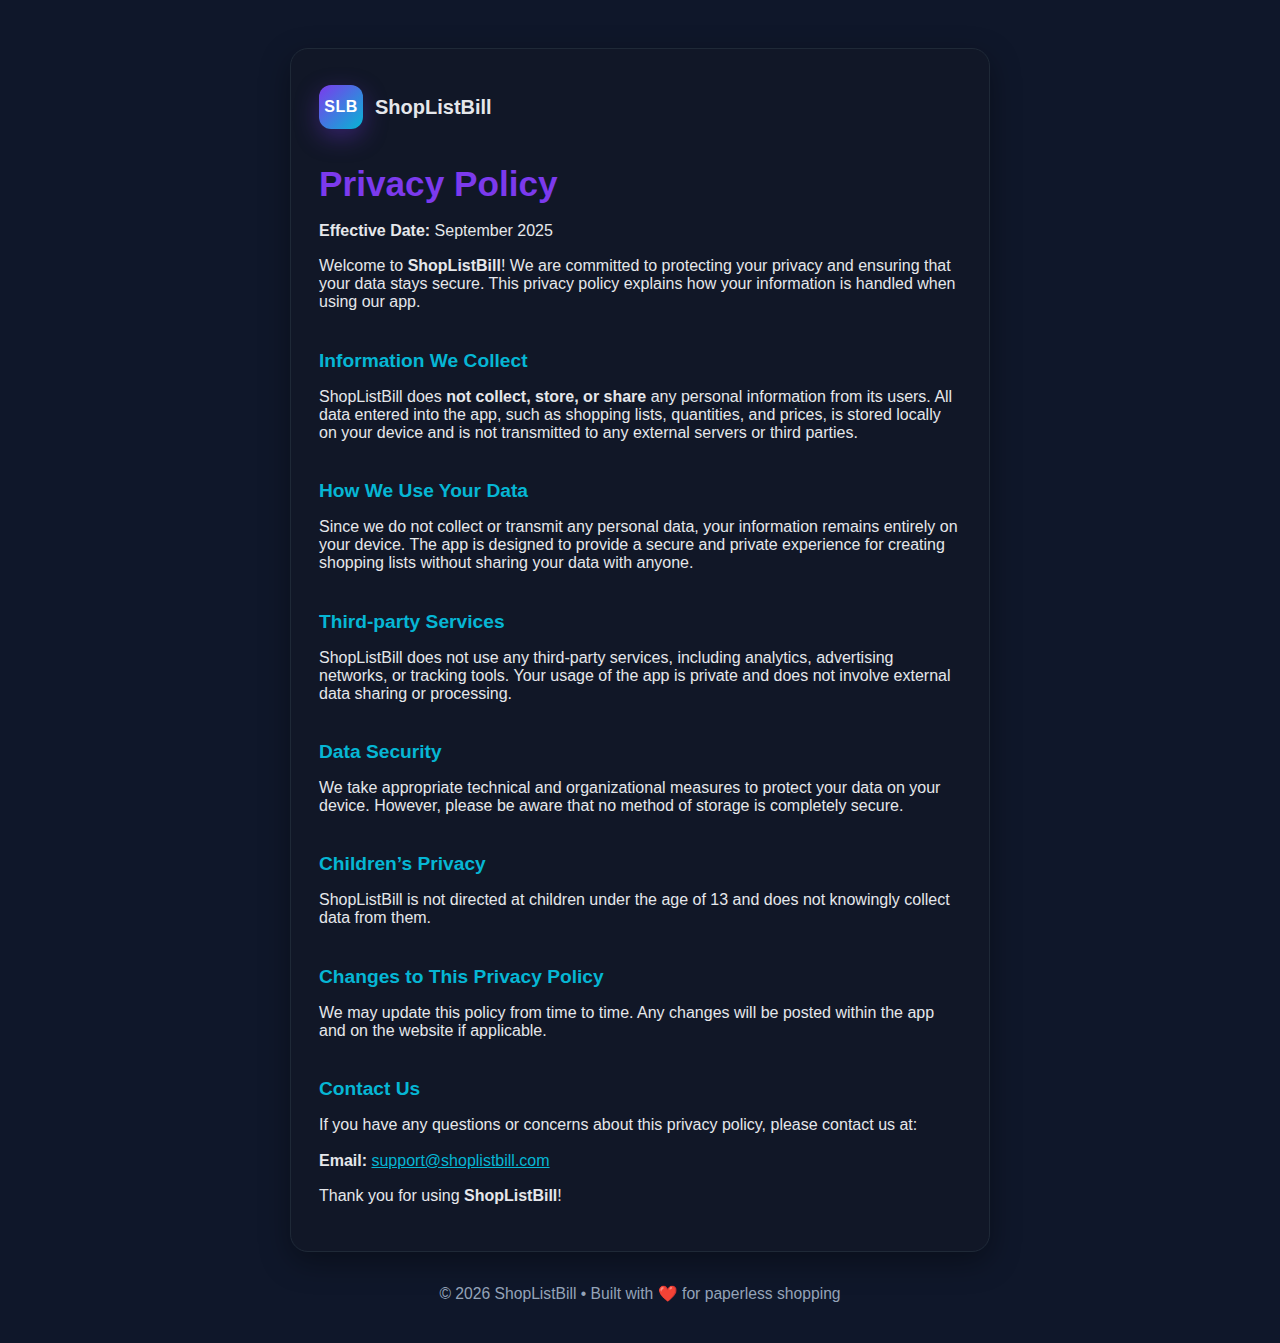
<file: privacy.html>
<!DOCTYPE html>
<html lang="en">
<head>
    <meta charset="UTF-8" />
    <meta name="viewport" content="width=device-width, initial-scale=1.0"/>
    <title>Privacy Policy - ShopListBill</title>
    <link rel="stylesheet" href="./css/style.css" />
    <style>
        body {
            background: var(--bg);
            color: var(--text);
            font-family: 'Inter', Arial, sans-serif;
            margin: 0;
            min-height: 100vh;
        }
        .privacy-container {
            max-width: 700px;
            margin: 48px auto 32px auto;
            background: var(--card);
            border-radius: 18px;
            box-shadow: var(--shadow);
            border: 1px solid var(--border);
            padding: 36px 28px 28px 28px;
        }
        h1 {
            color: var(--accent);
            font-size: 2.2rem;
            margin-bottom: 0.5em;
            font-family: 'Outfit', 'Inter', Arial, sans-serif;
        }
        h2 {
            color: var(--accent-2);
            font-size: 1.2rem;
            margin-top: 2em;
            margin-bottom: 0.5em;
            font-family: 'Outfit', 'Inter', Arial, sans-serif;
        }
        p {
            margin-bottom: 1.1em;
        }
        a {
            color: var(--accent-2);
            text-decoration: underline;
        }
        .brand-header {
            display: flex;
            align-items: center;
            gap: 12px;
            margin-bottom: 2.2em;
        }
        .brand-title {
            font-family: 'Outfit', 'Inter', sans-serif;
            font-weight: 700;
            font-size: 1.25rem;
            color: var(--text);
        }
        @media (max-width: 600px) {
            .privacy-container {
                padding: 18px 8px 18px 8px;
            }
            h1 {
                font-size: 1.4rem;
            }
        }
        .footer {
            text-align: center;
            color: var(--muted);
            font-size: 0.98rem;
            padding-bottom: 40px;
        }
    </style>
</head>
<body>
    <div class="privacy-container">
        <div class="brand-header">
            <div class="logo">SLB</div>
            <div class="brand-title">ShopListBill</div>
        </div>
        <h1>Privacy Policy</h1>
        <p><strong>Effective Date:</strong> September 2025</p>

        <p>Welcome to <strong>ShopListBill</strong>! We are committed to protecting your privacy and ensuring that your data stays secure. This privacy policy explains how your information is handled when using our app.</p>

        <h2>Information We Collect</h2>
        <p>ShopListBill does <strong>not collect, store, or share</strong> any personal information from its users. All data entered into the app, such as shopping lists, quantities, and prices, is stored locally on your device and is not transmitted to any external servers or third parties.</p>

        <h2>How We Use Your Data</h2>
        <p>Since we do not collect or transmit any personal data, your information remains entirely on your device. The app is designed to provide a secure and private experience for creating shopping lists without sharing your data with anyone.</p>

        <h2>Third-party Services</h2>
        <p>ShopListBill does not use any third-party services, including analytics, advertising networks, or tracking tools. Your usage of the app is private and does not involve external data sharing or processing.</p>

        <h2>Data Security</h2>
        <p>We take appropriate technical and organizational measures to protect your data on your device. However, please be aware that no method of storage is completely secure.</p>

        <h2>Children’s Privacy</h2>
        <p>ShopListBill is not directed at children under the age of 13 and does not knowingly collect data from them.</p>

        <h2>Changes to This Privacy Policy</h2>
        <p>We may update this policy from time to time. Any changes will be posted within the app and on the website if applicable.</p>

        <h2>Contact Us</h2>
        <p>If you have any questions or concerns about this privacy policy, please contact us at:</p>
        <p><strong>Email:</strong> <a href="mailto:support@shoplistbill.com">support@shoplistbill.com</a></p>

        <p>Thank you for using <strong>ShopListBill</strong>!</p>
    </div>
    <div class="footer">
        © <span id="year"></span> ShopListBill • Built with ❤️ for paperless shopping
    </div>
    <script>
      // Set current year in footer
      document.getElementById('year').textContent = new Date().getFullYear();
    </script>
</body>
</html>
</file>
<file: css/style.css>
/* =========================
   1. Root Variables & Theme
   ========================= */
:root {
    --bg: #0f172a; /* slate-900 */
    --card: #111827cc; /* gray-900 (glass) */
    --text: #e5e7eb; /* gray-200 */
    --muted: #94a3b8; /* slate-400 */
    --accent: #7c3aed; /* violet-600 */
    --accent-2: #06b6d4; /* cyan-500 */
    --border: #1f2937; /* gray-800 */
    --shadow: 0 10px 30px rgba(0, 0, 0, .35);
}

[data-theme="light"] {
    --bg: #f8fafc; /* slate-50 */
    --card: #ffffff;
    --text: #0f172a;
    --muted: #475569;
    --accent: #6d28d9;
    --accent-2: #0891b2;
    --border: #e2e8f0;
    --shadow: 0 8px 20px rgba(2, 6, 23, .08);
}

/* =========================
   2. Base & Utility Styles
   ========================= */
* {
    box-sizing: border-box
}

html,
body {
    height: 100%
}

body {
    margin: 0;
    font-family: Inter, system-ui, -apple-system, Segoe UI, Roboto, Helvetica, Arial, "Apple Color Emoji", "Segoe UI Emoji";
    background: radial-gradient(80vw 80vh at 0.5% 0.5%, rgba(124, 58, 237, .5), transparent 60%),
                radial-gradient(80vw 80vh at 110% 10%, rgba(6, 182, 212, .5), transparent 60%),
                var(--bg);
    background-repeat: no-repeat;
    background-attachment: fixed;
    color: var(--text);
    transition: 0.3s linear;
}

a {
    color: inherit
}

.container {
    max-width: 1100px;
    margin-inline: auto;
    padding: clamp(16px, 3vw, 28px);
}

/* =========================
   3. Header & Navigation
   ========================= */
.header {
    display: flex;
    align-items: center;
    justify-content: space-between;
    gap: 16px;
    padding: 14px 16px;
    border: 1px solid var(--border);
    border-radius: 18px;
    background: var(--card);
    backdrop-filter: blur(10px);
    box-shadow: var(--shadow);
}

.brand {
    display: flex;
    align-items: center;
    gap: 12px
}

.logo {
    width: 44px;
    height: 44px;
    border-radius: 12px;
    display: grid;
    place-items: center;
    background: linear-gradient(135deg, var(--accent), var(--accent-2));
    color: white;
    font-weight: 700;
    font-family: Outfit, Inter, sans-serif;
    letter-spacing: .5px;
    box-shadow: 0 8px 24px rgba(124, 58, 237, .35);
}

.title {
    font-family: Outfit, Inter, sans-serif;
    font-weight: 700;
    letter-spacing: .2px;
    font-size: 1.25rem;
    color: var(--text);    
}

/* Hamburger hidden on desktop */
.hamburger {
    display: none;
    background: none;
    border: none;
    font-size: 20px;
    color: var(--text);
    cursor: pointer;
}

/* --- Mobile View --- */
@media (max-width: 600px) {
  .header-actions {
    display: none; /* hide normal buttons */
    position: absolute;
    top: 100%;
    right: 0;
    background: var(--bg);
    border-radius: 12px;
  }

  .hamburger {
    display: block; /* show hamburger */
  }

  .show {
        display: block;
    }
}

/* =========================
   4. Buttons & Toggles
   ========================= */
i {
    color: var(--text);
}

.btn {
    display: inline-flex;
    align-items: center;
    gap: 8px;
    padding: 10px 14px;
    border-radius: 12px;
    border: 1px solid var(--border);
    background: transparent;
    color: var(--text);
    cursor: pointer
}

.btn:hover {
    border-color: transparent;
    background: rgba(124, 58, 237, .14)
}

.toggle {
    width: 48px;
    height: 36px;
    border-radius: 12px;
    border: 1px solid var(--border);
    background: transparent;
    cursor: pointer;
}

/* =========================
   5. Tagline
   ========================= */
.tagline {
    margin: 18px 0 16px;
    color: var(--muted);
    text-align: center;
}

/* =========================
   6. Card & Input Row
   ========================= */
.card {
    background: var(--card);
    border: 1px solid var(--border);
    border-radius: 18px;
    padding: 16px;
    box-shadow: var(--shadow)
}

.input-row {
    display: grid;
    grid-template-columns: 1fr 1fr 1fr 1fr 1.7fr;
    align-items: end;
    gap: 8px;
}

.field {
    display: flex;
    flex-direction: column;
    gap: 8px
}

.field label {
    font-size: .85rem;
    color: var(--muted)
}

.field input,
.field select,
.inputNo {
    width: 100%;
    padding: 12px 12px;
    border-radius: 12px;
    border: 1px solid var(--border);
    background: transparent;
    color: var(--text);
  
}
.field option {
    background: var(--bg);
    color: var(--text);
}

.priceBasis,
.gtyMainGrid {
    display: grid; 
    grid-template-columns: 1fr 1fr; 
    gap: 8px;
}

.primary-actions {
    display: flex;
    gap: 8px
}

.primary-actions .btn {
    font-weight: 600;
    width: 100%;
    padding: 12px;
    display: block;
    background: rgba(32, 49, 118, 0.25);
}

/* =========================
   7. Table Styles
   ========================= */
.table-wrap {
    margin-top: 14px
}

table {
    width: 100%;
    border-collapse: separate;
    border-spacing: 0;
    overflow: hidden;
    border-radius: 16px;
    border: 1px solid var(--border);
    box-shadow: var(--shadow);
}

thead {
    position: sticky;
    top: 0;
}

thead th {
    background: rgba(32, 49, 118, 0.35);
    backdrop-filter: blur(6px);
    font-weight: 600;
    text-align: left;
    padding: 12px;
    font-size: .9rem;
    color: var(--muted)
}

tbody td {
    padding: 12px;
    border-top: 1px solid var(--border)
}

tbody tr:hover {
    background: rgba(124, 58, 237, .08)
}

.actions {
    display: flex;
    gap: 8px
}

.icon-btn {
    border: 1px solid var(--border);
    background: transparent;
    border-radius: 10px;
    padding: 8px;
    cursor: pointer
}

.icon-btn:disabled {
    opacity: 0.5;
    cursor: not-allowed;
}

.icon-btn:hover {
    background: rgba(255, 255, 255, .06)
}

/* =========================
   8. Summary & QR Section
   ========================= */
.summary {
    display: grid;
    gap: 12px;
    grid-template-columns: 1fr;
    align-items: start;
    margin-top: 14px
}

.summary .grid {
    display: grid;
    gap: 12px;
    grid-template-columns: 1.4fr .6fr;
}

.bill {
    padding: 14px;
    border-radius: 16px;
    border: 1px solid var(--border);
    background: var(--card);
    box-shadow: var(--shadow);
}
.bill .billNameDate {
    display: flex;
    justify-content: space-between;
    align-items: center;
    margin-bottom: 8px;
}

.billHead {
    font-weight: 700; 
    font-family: Outfit;
}

#billDate {
    font-size: 0.9rem; 
    color: var(--muted);
}

.combine {
    display: grid;
    grid-template-columns: 0.9fr 1.1fr;
    gap: 8px;
}

.inputNo {
    grid-row: 1;
    grid-area: 1 / span 2;
}

.amutLinkBtn {
    display: grid;
    grid-template-columns: 1fr 0.7fr;
    gap: 15px;
    margin-top: 7px;
}

.amutLinkBtn .btn {
    font-weight: bold;
    justify-content: center;
    align-items: center;
}

#billSummary {
    font-size: 1.2rem; 
    font-weight: 600;
}

.printMsg {
    border : 1px solid var(--border);
    border-radius: 12px;
    padding: 12px;
    font-size: 0.9rem;
    display: grid;
}

.printMsg ul {padding-left: 20px; margin: auto;}
.printMsg ul li { 
    list-style-type: none;
    padding-left: 0.5rem;
}

.printMsg ul li::marker {
  content: "📱"; /* Use any emoji or symbol here */
}

.qr {
    padding: 14px;
    border-radius: 16px;
    border: 1px solid var(--border);
    background: var(--card);
    box-shadow: var(--shadow);
    display: flex;
    align-items: center;
    justify-content: center
}

.qr img {
    width: 160px;
    height: 160px
}

/* =========================
   9. Helper/Info Section
   ========================= */
.info {
    margin-top: 16px;
    padding: 14px;
    border: 1px solid var(--border);
    border-radius: 16px;
    background: var(--card);
    color: var(--muted);
    box-shadow: var(--shadow);
}

.info ol{
    margin: 0; 
    padding-left: 18px; 
    line-height: 1.6;
}

.info h3 {
    margin: 0 0 8px;
    color: var(--text)
}

.footer {
    margin: 20px 0 10px;
    text-align: center;
    color: var(--muted);
}

/* For collapsible examples section */
#examplesSection h3 {
  cursor: pointer;
  user-select: none;
}

#examplesContent {
  max-height: 0;
  opacity: 0;
  overflow: hidden;
  transition: max-height 0.5s ease-out, opacity 0.5s ease-out;
  pointer-events: none;
}

#examplesContent.show {
  max-height: 500px; /* adjust depending on content size */
  opacity: 1;
  pointer-events: auto;
}



/* =========================
   10. Responsive Styles
   ========================= */
@media (max-width: 900px) {
    .input-row {
        grid-template-columns: 1fr 1fr;
    }

    .primary-actions {
        grid-row: 3;
        grid-column: 1 / span 2;
        margin-top: 0.2rem;
    }

    .amutLinkBtn {
        grid-template-columns: 1fr;
    }
}

@media (max-width: 560px) {
    .header {
        padding: 12px
    }

    .logo {
        width: 38px;
        height: 38px;
        border-radius: 10px
    }

    .title {
        font-size: 1.05rem
    }

    .primary-actions {
        grid-row: 5;
        grid-column: 1 / span 1;
    }

    .inputNo {grid-area: 1/1;}

    .summary .grid,
    .input-row,
    .combine {
        grid-template-columns: 1fr
    }
}

/* =========================
   11. Print Styles
   ========================= */
@media print {
    body {
        background: white;
        color: #0f172a;
    }

    .info,
    .toggle,
    #resetAll,
    .card,
    .combine {
        display: none !important
    }

    .printMsg {
        position: relative;
        top: 50%;        
    }

    tbody tr td:nth-child(5) {
        text-align: right;
    }

    .table,
    .bill,
    .qr {
        box-shadow: none;
        background: white;
    }

    .container {
        max-width: 900px
    }

    thead th {
        background: #f1f5f9;
        color: #0f172a;
        border-bottom: 1px solid var(--border);
    }

    thead tr th:nth-child(6),
    tbody tr td:nth-child(6) {
        display: none;
    }
}
</file>
